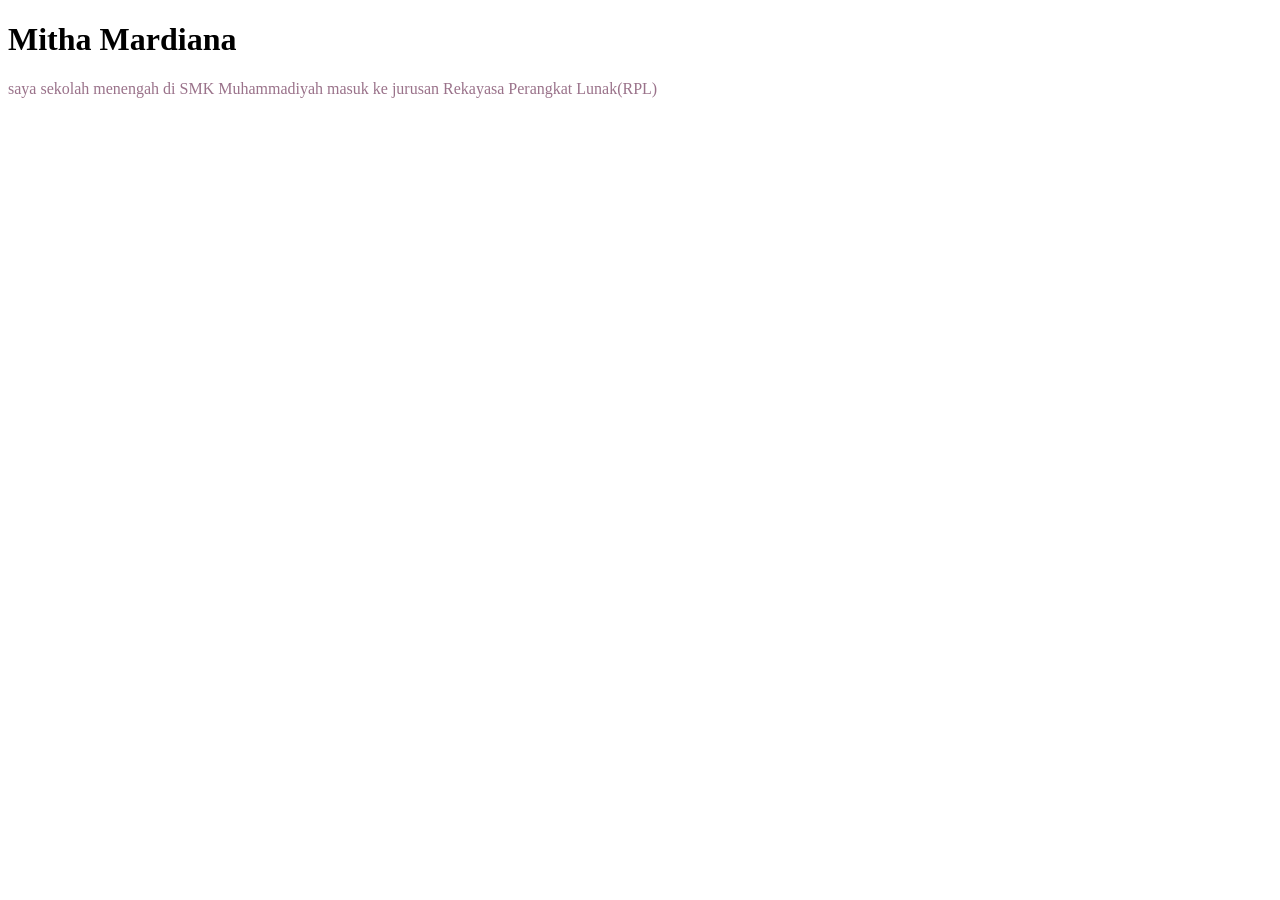
<file: jobsheet_1/index.html>
<!DOCTYPE html>
<html lang="en">
<head>
    <meta charset="UTF-8">
    <meta name="viewport" content="width=device-width, initial-scale=1.0">
    <title>Document</title>
    <link rel="stylesheet" href="style.css">
</head>
<body>
    <h1 id="nama">Mitha Mardiana</h1>
    <p class="bio">saya sekolah menengah di SMK Muhammadiyah masuk ke jurusan Rekayasa Perangkat Lunak(RPL)</p>
</body>
</html>
</file>
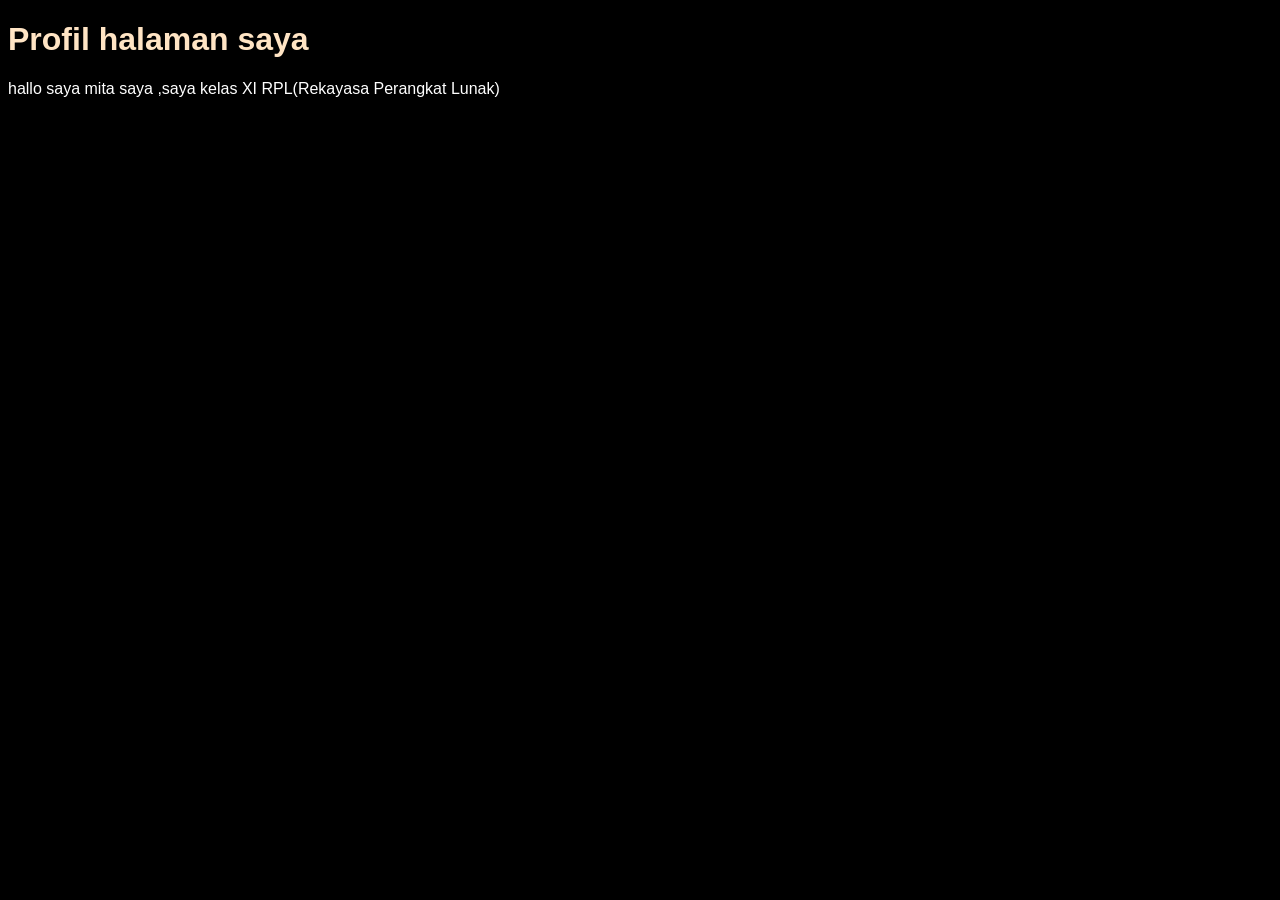
<file: jobsheet_2/index.html>
<!DOCTYPE html>
<html lang="en">
<head>
    <meta charset="UTF-8">
    <meta name="viewport" content="width=device-width, initial-scale=1.0">
    <title>PROFIL SAYA</title>
    <link rel="stylesheet" href="style.css">
</head>
<body>
    <h1>Profil halaman saya</h1>
    <p>hallo saya mita saya ,saya kelas XI RPL(Rekayasa Perangkat Lunak)</p>
</body>
</html>
</file>
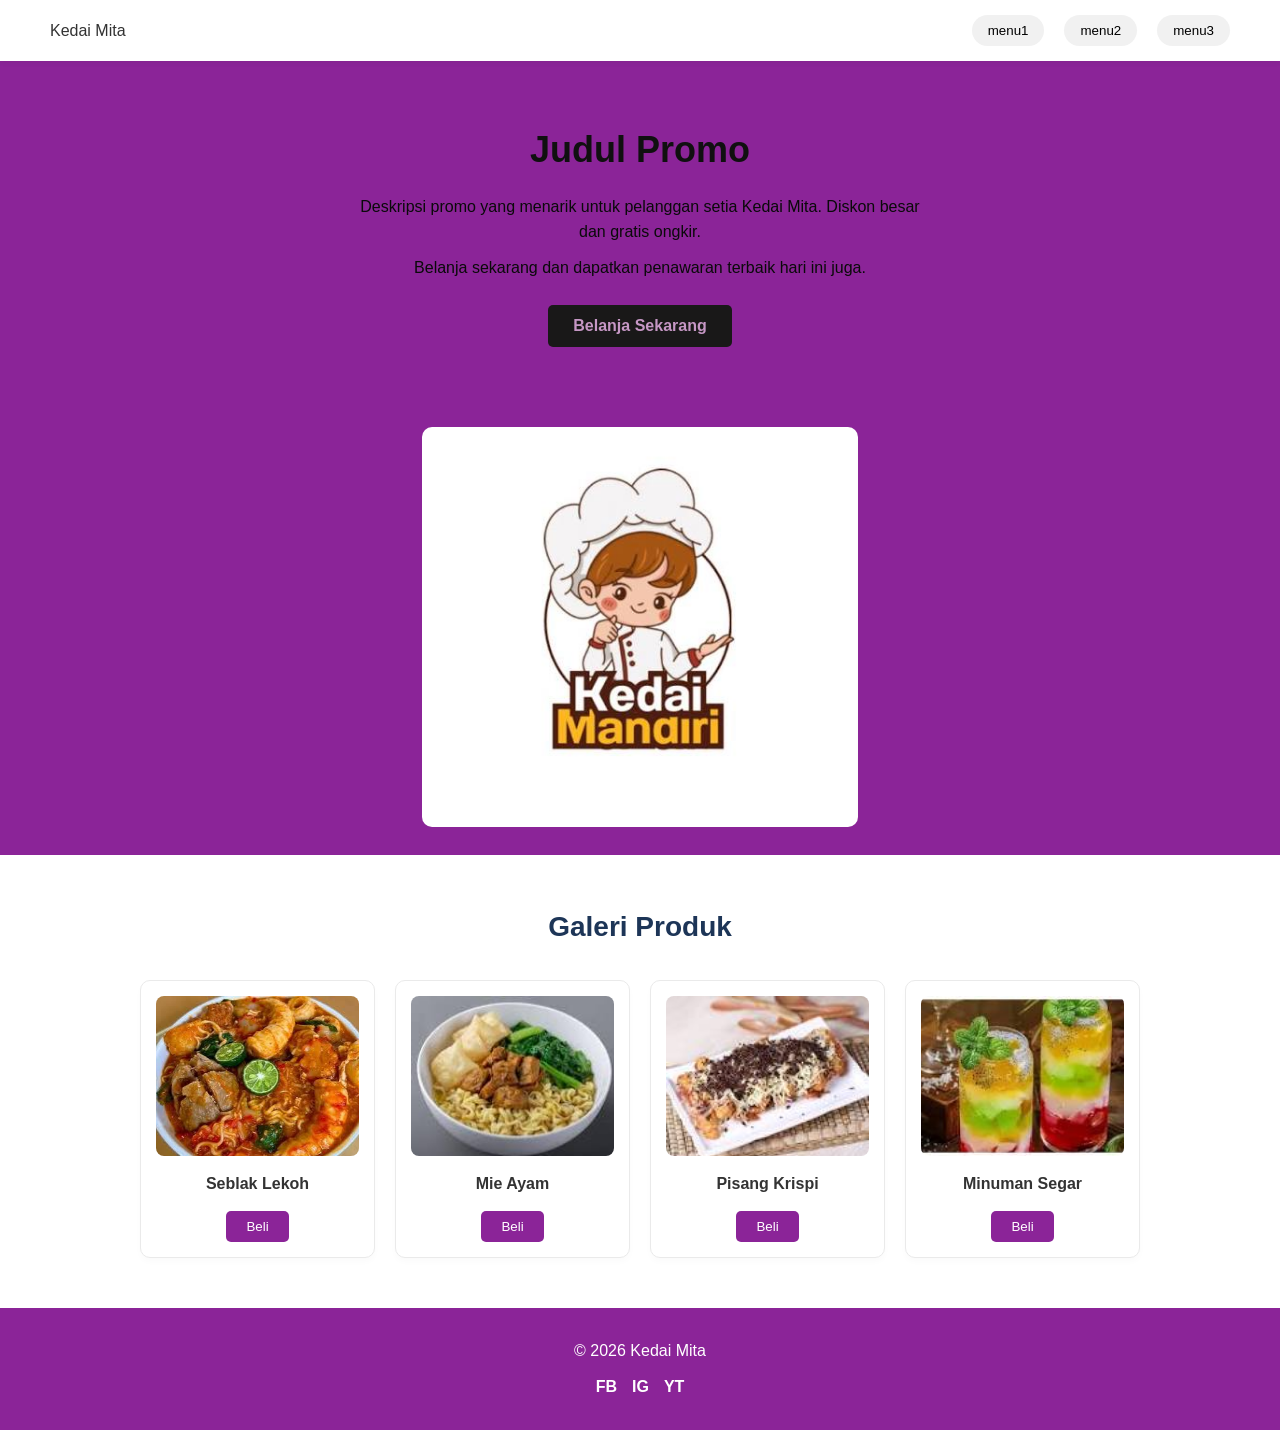
<file: jobsheet_3/index.html>
<!DOCTYPE html>
<html lang="en">
<head>
    <meta charset="UTF-8">
    <meta name="viewport" content="width=device-width, initial-scale=1.0">
    <title>Kedai Mita</title>
    <link rel="stylesheet" href="style.css">
</head>
<body>

    <header class="navbar">
        <div class="logo">Kedai Mita</div>
        <nav>
            <ul class="menus">
                <button><li>menu1</li></button>
                <button><li>menu2</li></button>
               <button><li>menu3</li></button>
            </ul>
        </nav>
    </header>

    <section class="hero">
        <div class="hero-text">
            <h2>Judul Promo</h2>
            <p>Deskripsi promo yang menarik untuk pelanggan setia Kedai Mita. Diskon besar dan gratis ongkir.</p>
            <p>Belanja sekarang dan dapatkan penawaran terbaik hari ini juga.</p>
            <button class="btn">Belanja Sekarang</button>
        </div>
        <div class="hero-image">
            <img src="o.jpg" alt="Promo Kedai Mita">
        </div>
    </section>

    <!-- Produk Section -->
    <section class="produk-section">
        <h3>Galeri Produk</h3>
        <div class="galeri">
            <div class="card">
                <img src="u.jpg" alt="Seblak Lekoh">
                <p>Seblak Lekoh</p>
                <button class="btn-kecil">Beli</button>
            </div>
            
            <div class="card">
                <img src="t.jpg" alt="Seblak Rafael">
                <p>Mie Ayam</p>
                <button class="btn-kecil">Beli</button>
            </div>

            <div class="card">
                <img src="w.jpg" alt="Pisang Krispi">
                <p>Pisang Krispi</p>
                <button class="btn-kecil">Beli</button>
            </div>
            
            <div class="card">
                <img src="a.jpg" alt="Minuman Segar">
                <p>Minuman Segar</p>
                <button class="btn-kecil">Beli</button>
            </div>
        </div>
    </section>

    <!-- Footer -->
    <footer class="footer">
        <div>&copy; 2026 Kedai Mita</div>
        <div class="footer-menu">
            <span>FB</span>
            <span>IG</span>
            <span>YT</span>
        </div>
    </footer>

</body>
</html>
</file>
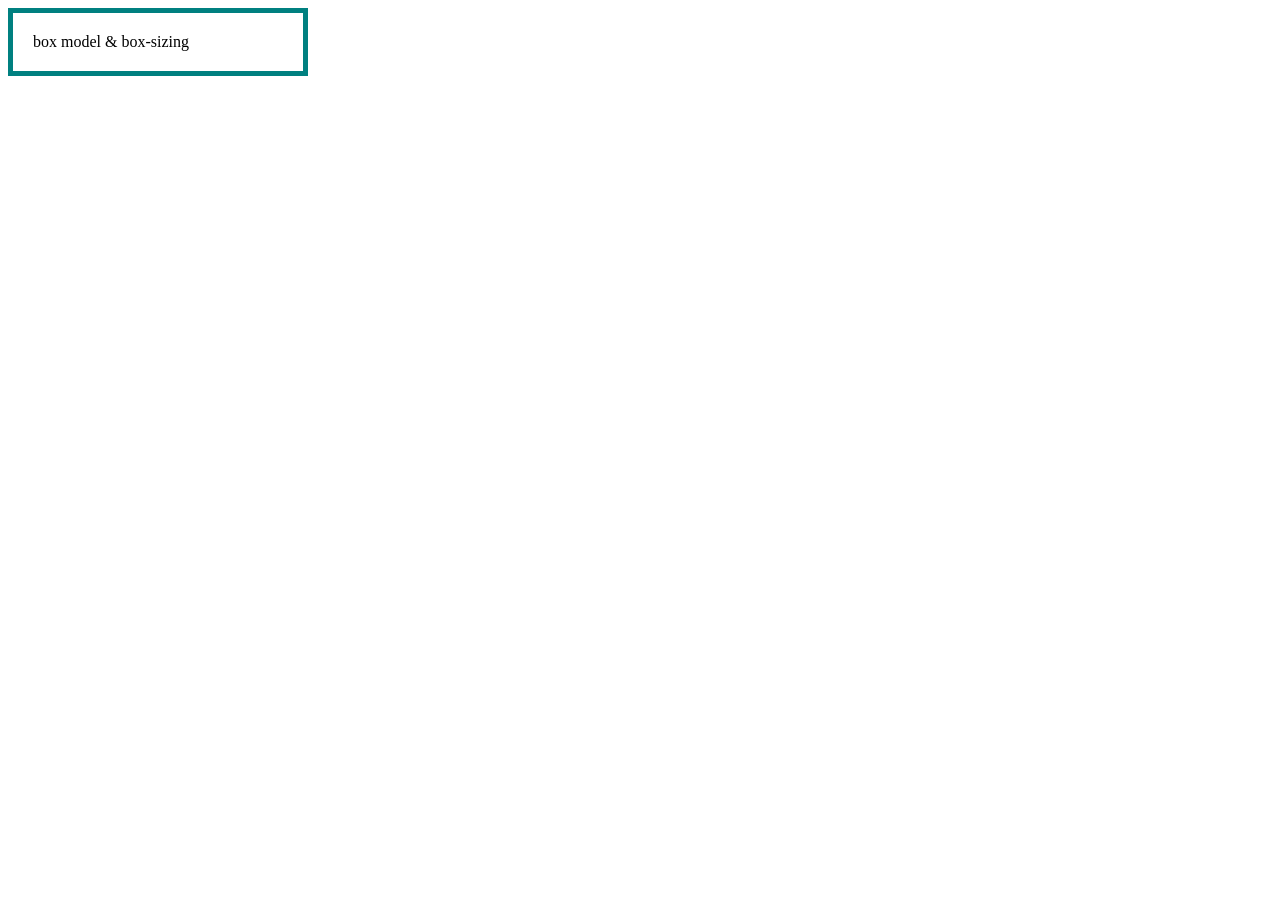
<file: layouting_1/index.html>
<!DOCTYPE html>
<html lang="en">
<head>
    <meta charset="UTF-8">
    <meta name="viewport" content="width=device-width, initial-scale=1.0">
    <title>Box model dan box string</title>
    <link rel="stylesheet" href="style.css">
</head>
<body>
    <div class="kotak">box model & box-sizing</div>
    </body>
</html>
</file>
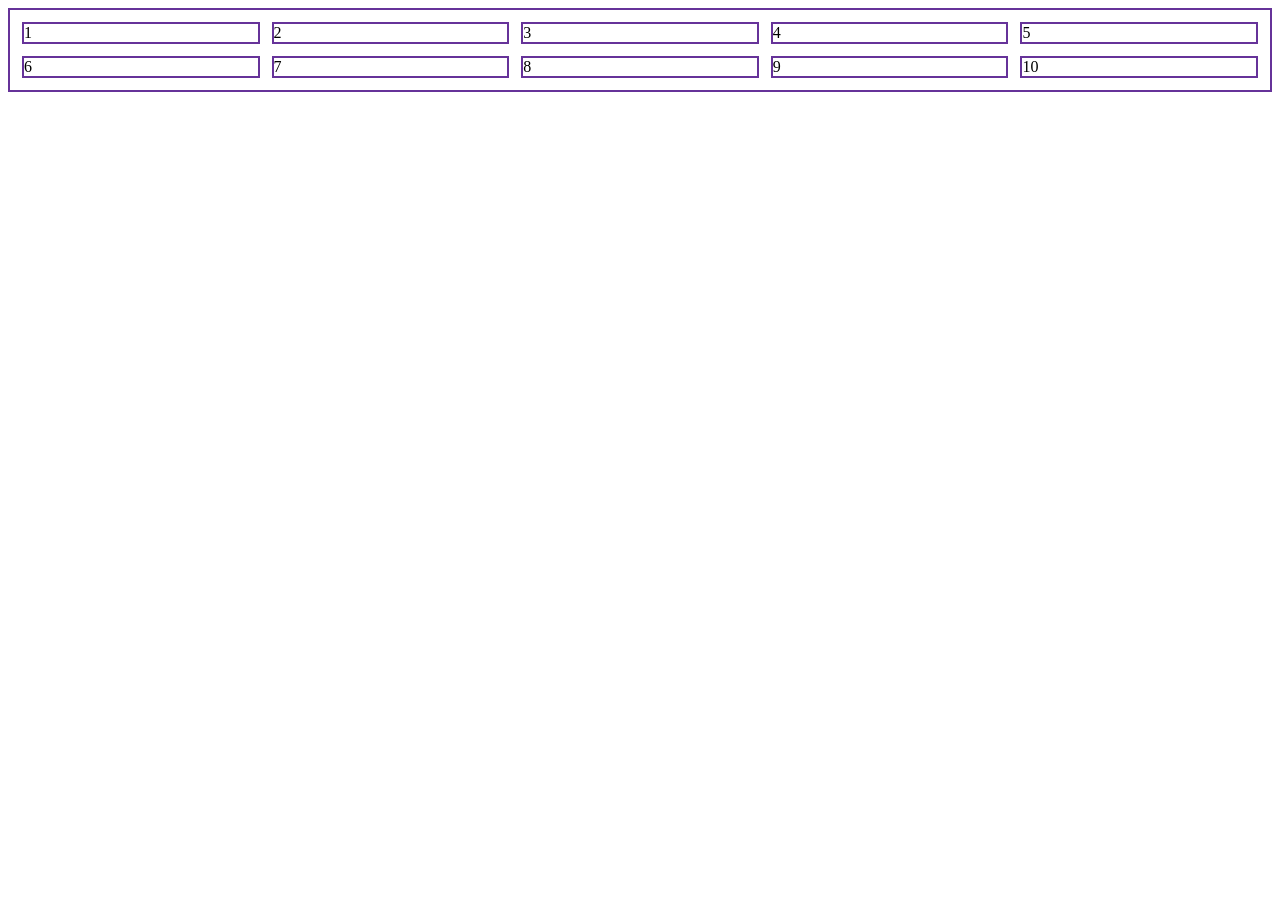
<file: layouting_3/index.html>
<!DOCTYPE html>
<html lang="en">
<head>
    <meta charset="UTF-8">
    <meta name="viewport" content="width=device-width, initial-scale=1.0">
    <title></title>
    <link rel="stylesheet" href="style.css">
</head>
<body>
    <div class="galeri">
        <div>1</div>
        <div>2</div>
        <div>3</div>
        <div>4</div>
        <div>5</div>
        <div>6</div>
        <div>7</div>
        <div>8</div>
        <div>9</div>
        <div>10</div>
    </div>
</body>
</html>
</file>
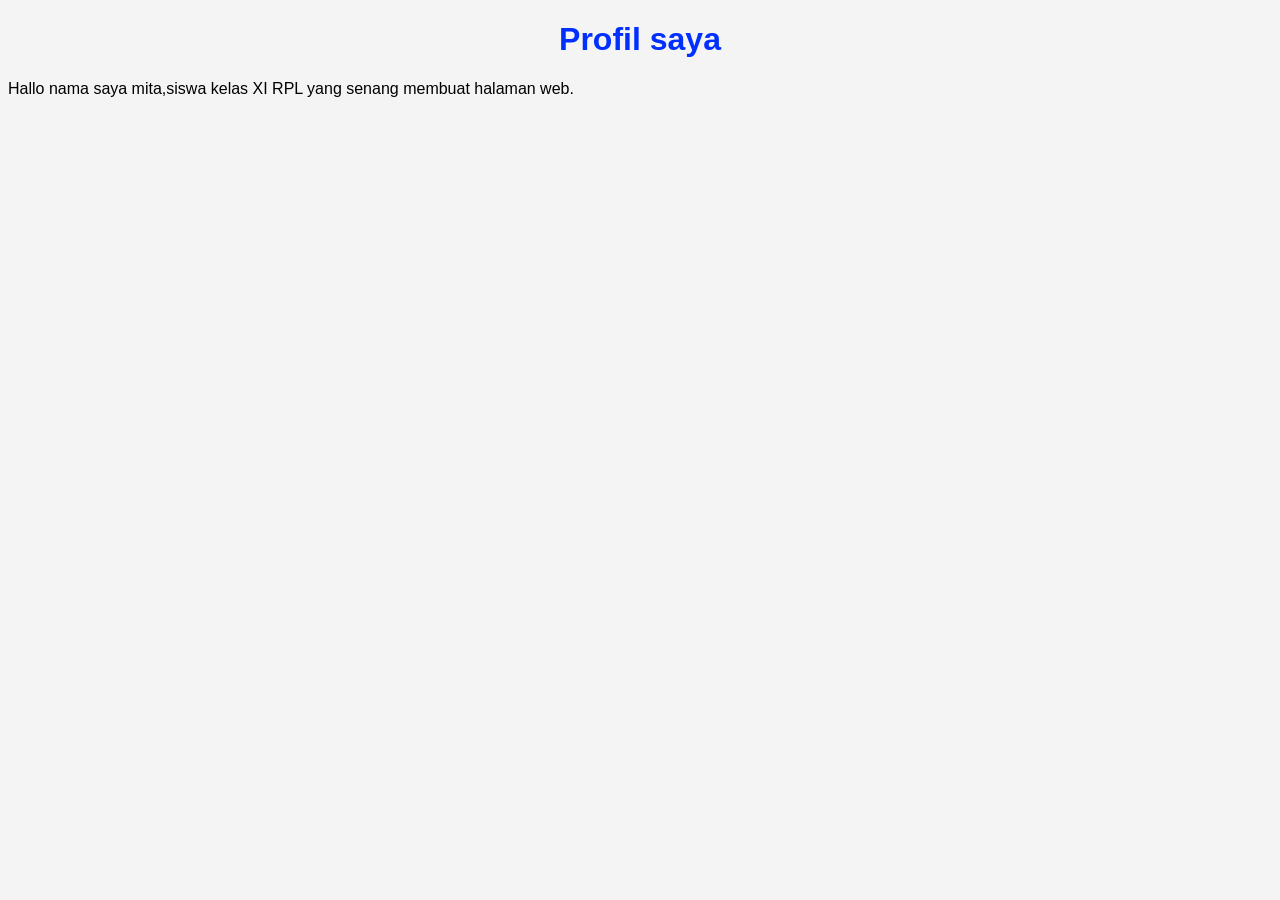
<file: Typography/index.html>
<!DOCTYPE html>
<html>
    <head>
        <link rel="stylesheet" href="style.css">
    </head>
    <body><h1>Profil saya</h1>
        <p> Hallo nama saya mita,siswa kelas XI RPL yang senang membuat halaman web.</p>
    </body>
</html>
</file>
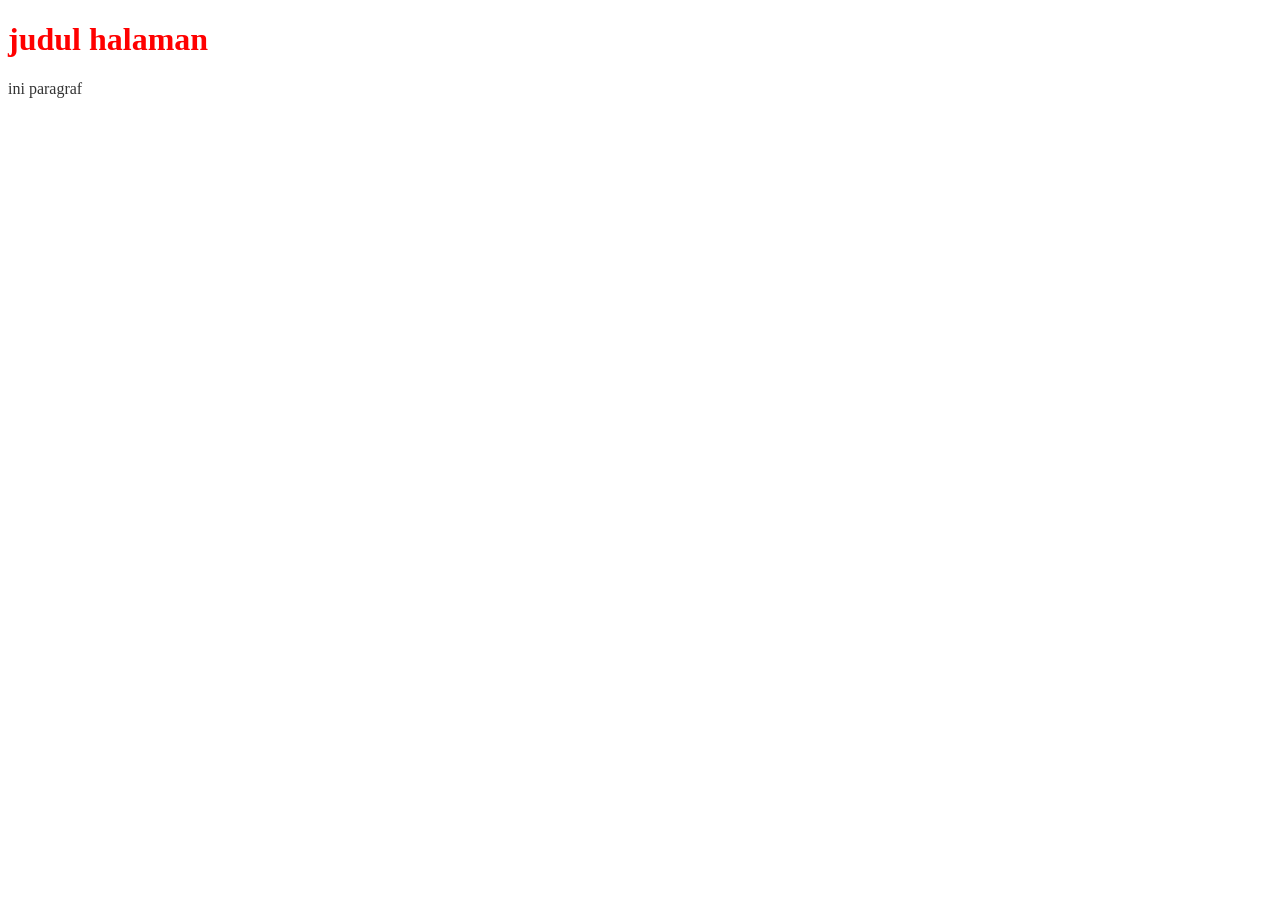
<file: eksternal.html>
<!DOCTYPE html>
<html lang="en">
<head>
    <meta charset="UTF-8">
    <meta name="viewport" content="width=device-width, initial-scale=1.0">
    <title>Document</title>
    <link rel="stylesheet" href="style.css">
</head>
</body>
    <h1 style="color:red">judul halaman</h1>
    <p style="color: #333;">ini paragraf</p>
</body>
</html>
</file>
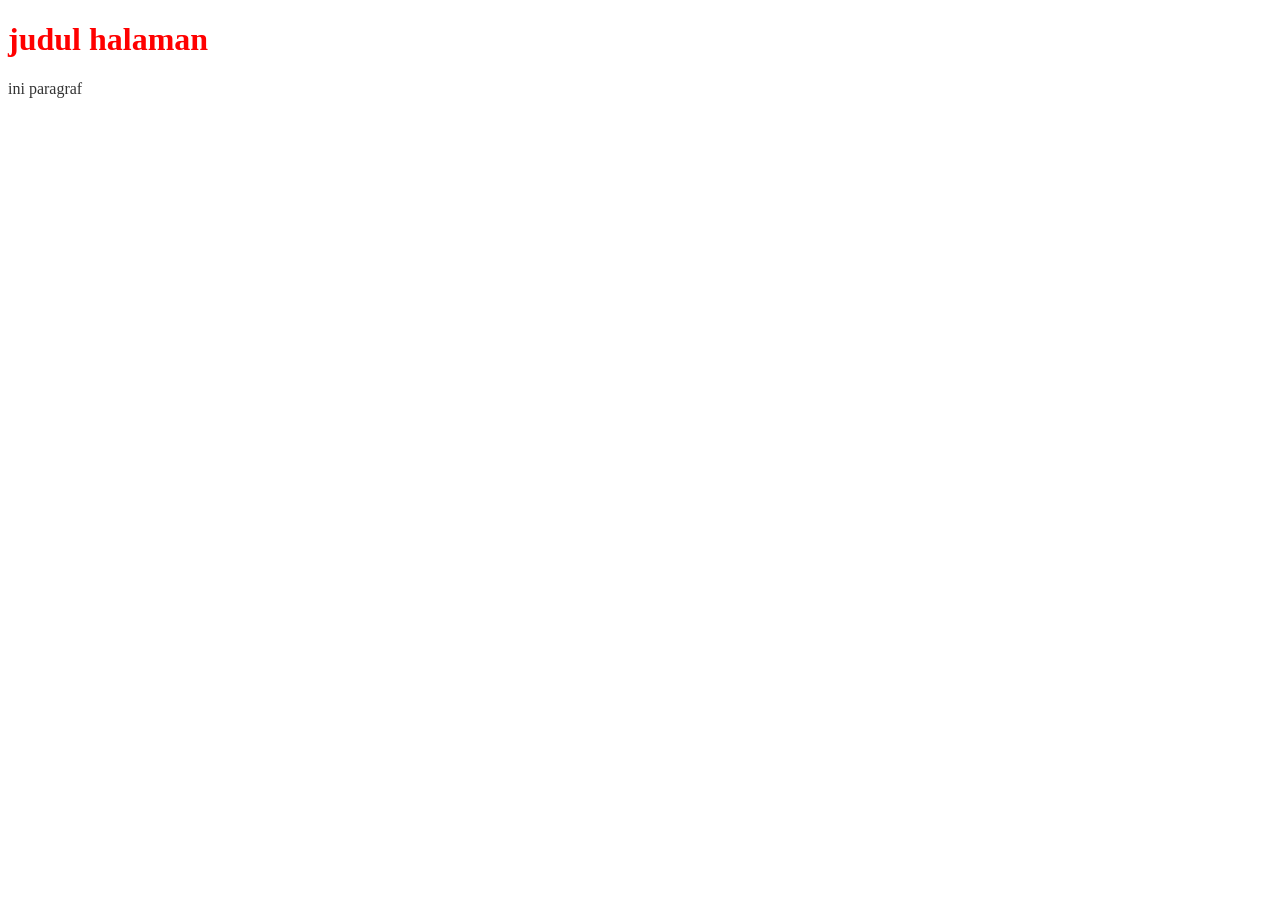
<file: inline.html>
<!DOCTYPE html>
<styl lang="en">
<head>
    <meta charset="UTF-8">
    <meta name="viewport" content="width=device-width, initial-scale=1.0">
    <title>Document</title>
</head>
</body>
    <h1 style="color:red">judul halaman</h1>
    <p style="color: #333;">ini paragraf</p>
</body>
</html>
</file>
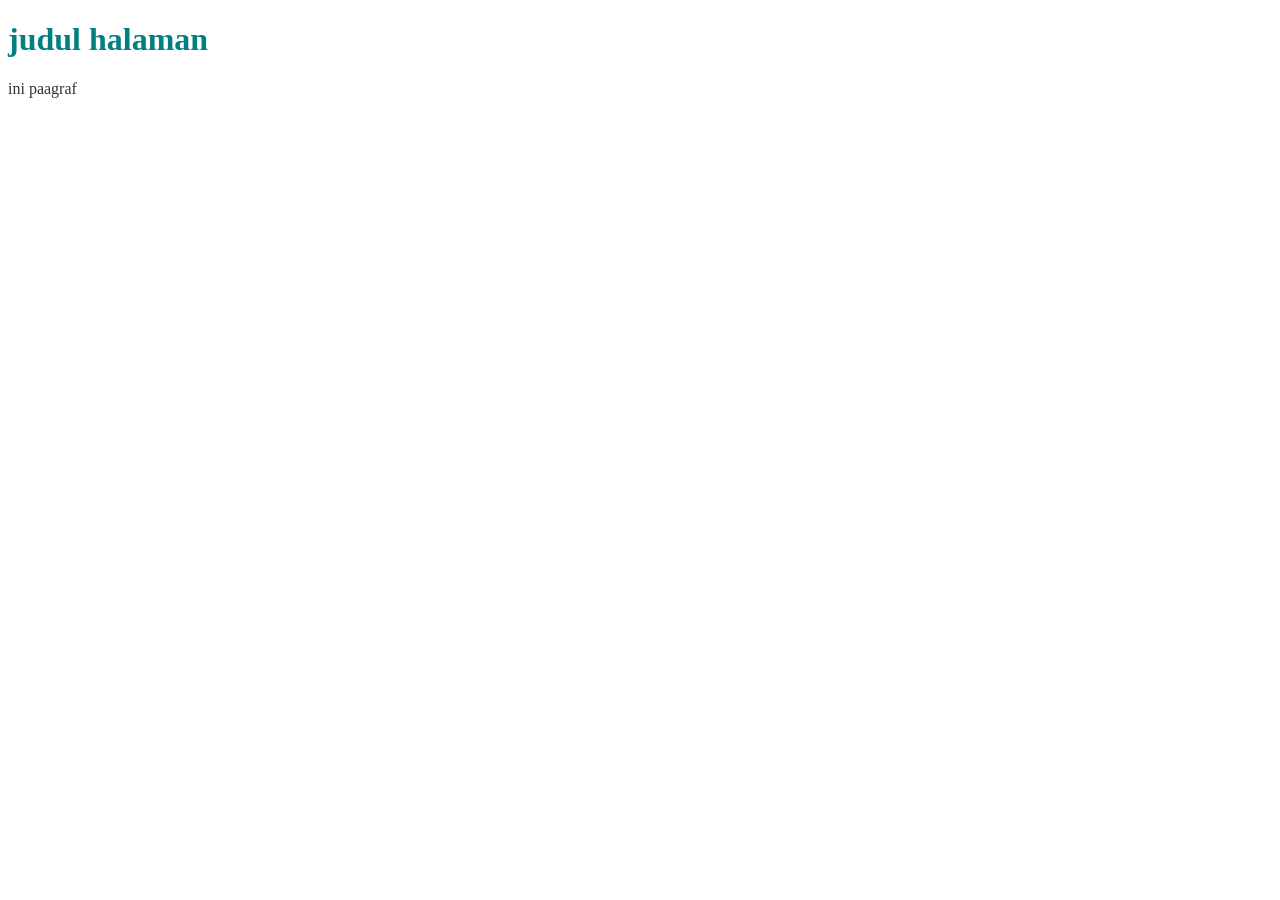
<file: internal.html>
<!DOCTYPE html>
<html lang="en">
<head>
    <meta charset="UTF-8">
    <meta name="viewport" content="width=device-width, initial-scale=1.0">
    <title>Document</title>
    <style>
        h1 {
            color: teal;
        }
        p {
            color: #333;
        }
    </style>
</head>
<body>
    <h1>judul halaman</h1>
    <p>ini paagraf</p>
</body>
</html>
</file>
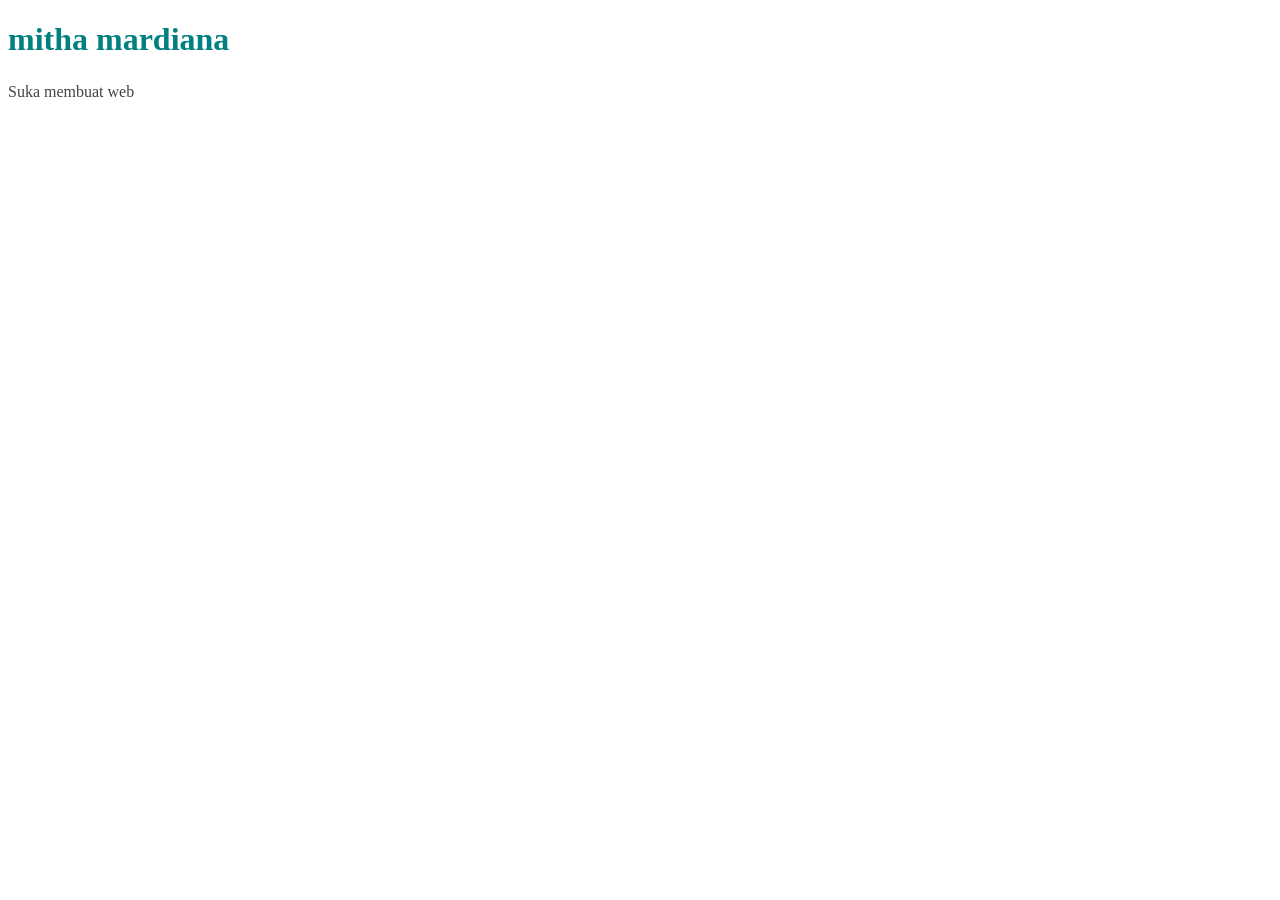
<file: profil.html>
<!DOCTYPE html>
<html lang="en">
<head>
    <meta charset="UTF-8">
    <meta name="viewport" content="width=device-width, initial-scale=1.0">
    <title>Document</title>
    <link rel="stylesheet" href="style2.css">
</head>
<body>
    <h1 id="nama">mitha mardiana</h1>
    <p class="bio">Suka membuat web</p>
</body>
</html>
</file>
<file: jobsheet_1/style.css>
#nama {
    color:black;
}
.bio {
    color:rgb(154, 114, 138);
}
</file>
<file: jobsheet_2/style.css>
body {
    background-color:black;
    font-family:'Segoe UI', Tahoma, Geneva, Verdana, sans-serif;
}
h1 {
    color:bisque;
    font-size: 32px;
    font-weight: 700;
    text-align: 1,6;
}

p {
    font-size: 16px;
    line-height: center;
    text-align: justify;
    color: white;
}
</file>
<file: jobsheet_3/style.css>
* {
    margin: 0;
    padding: 0;
    box-sizing: border-box;
    font-family: 'Segoe UI', Tahoma, Geneva, Verdana, sans-serif;
}

body {
    background-color: #8b2498;
    color: #333;
    line-height: 1.6;
}
 
.navbar {
    display: flex;
    justify-content: space-between;
    align-items: center;
    background-color: #ffffff;
    padding: 15px 50px;
    box-shadow: 0 2px 5px rgba(0,0,0,0.05);
    position: sticky;
    top: 0;
    z-index: 1000;
}

.navbar button {
    background: none;
    border: none;
    cursor: pointer;
}

.Logo {
    font-size: 24px;
    font-weight: bold;
    color: #e63946;
}

.menus {
    display: flex;
    list-style: none;
    gap: 20px;
    align-items: center;
}

.menus button {
    background-color: #f1f1f1;
    padding: 8px 16px;
    border-radius: 20px;
    transition: background 0.3s;
}

.menus button:hover {
    background-color: #e63946;
    color: white;
}

.menus li {
    font-weight: 500;
}
 
.hero-text {
    max-width: 600px;
    padding: 60px 20px;
    margin: 0 auto;
    text-align: center;
}

.hero-text h2 {
    font-size: 36px;
    color: #101010;
    margin-bottom: 15px;
}

.hero-text p {
    color: #0a0a0a;
    margin-bottom: 10px;
}

.btn {
    background-color: #191818;
    color: rgb(198, 151, 197);
    padding: 12px 25px;
    border: none;
    border-radius: 5px;
    font-size: 16px;
    font-weight: bold;
    cursor: pointer;
    margin-top: 15px;
    transition: background 0.3s;
}

.btn:hover {
    background-color: #101010;
}

.hero-image {
    text-align: center;
    padding: 20px;
}

.hero-image img {
    max-width: 100%;
    height: auto;
    border-radius: 10px;
    max-height: 400px;
    object-fit: cover;
}
 
.produk-section {
    background-color: #ffffff;
    padding: 50px 20px;
    text-align: center;
    border: none;
    width: 100%;
}

.produk-section h3 {
    font-size: 28px;
    color: #1d3557;
    margin-bottom: 30px;
}

.galeri {
    display: grid;
    grid-template-columns: repeat(auto-fit, minmax(220px, 1fr));
    gap: 20px;
    max-width: 1000px;
    margin: 0 auto;
}

.card {
    background: #fff;
    border: 1px solid #eaeaea;
    border-radius: 10px;
    padding: 15px;
    box-shadow: 0 4px 6px rgba(0,0,0,0.02);
    display: flex;
    flex-direction: column;
    align-items: center;
    transition: transform 0.3s;
}

.card:hover {
    transform: translateY(-5px);
}

.card img {
    width: 100%;
    height: 160px;
    object-fit: cover;
    border-radius: 8px;
    margin-bottom: 15px;
}

.card p {
    font-weight: 600;
    margin-bottom: 15px;
    color: #333;
}

.btn-kecil {
    background-color: #8b2498;
    color: white;
    border: none;
    padding: 8px 20px;
    border-radius: 5px;
    cursor: pointer;
    font-weight: 500;
    transition: background 0.3s;
}

.btn-kecil:hover {
    background-color: #457b9d;
}
 
.footer {
    background-color: #8b2498;
    color: white;
    text-align: center;
    padding: 30px 20px;
    display: flex;
    flex-direction: column;
    gap: 10px;
    align-items: center;
}

.footer-menu {
    display: flex;
    gap: 15px;
    font-weight: bold;
    cursor: pointer;
}

.footer-menu span:hover {
    color: #e63946;
}
</file>
<file: layouting_1/style.css>
.kotak {
    box-sizing: border-box;
    width: 300px;
    padding: 20px;
    border: 5px solid teal;
}
</file>
<file: layouting_3/style.css>
.galeri {
    display:grid;
    border: 2px solid rebeccapurple;
    grid-template-columns: repeat(5,1fr);
    gap: 12px;
    padding: 12px;

}
.galeri div {
    border: 2px solid rebeccapurple;
}
</file>
<file: Typography/style.css>
body {
    font-family: 'Segoe UI', Tahoma, Geneva, Verdana, sans-serif, sans-serif;
    background-color:#f4f4f4;
}

h1{
    font-size: 32px;
    font-weight: bold;
    text-align: center;
    color :#002fff;
}

p {
    font-size: 16px;
    line-height: center;
    text-align: justify;
}
</file>
<file: style.css>
h1 {
    color: teal;
}
p {
    color:#570000;
}
</file>
<file: style2.css>
p {
    font-size: 16x;
}
.bio {
    color: #444;
    line-height: 1.5;
}
#nama {
    color: teal;
}
</file>
